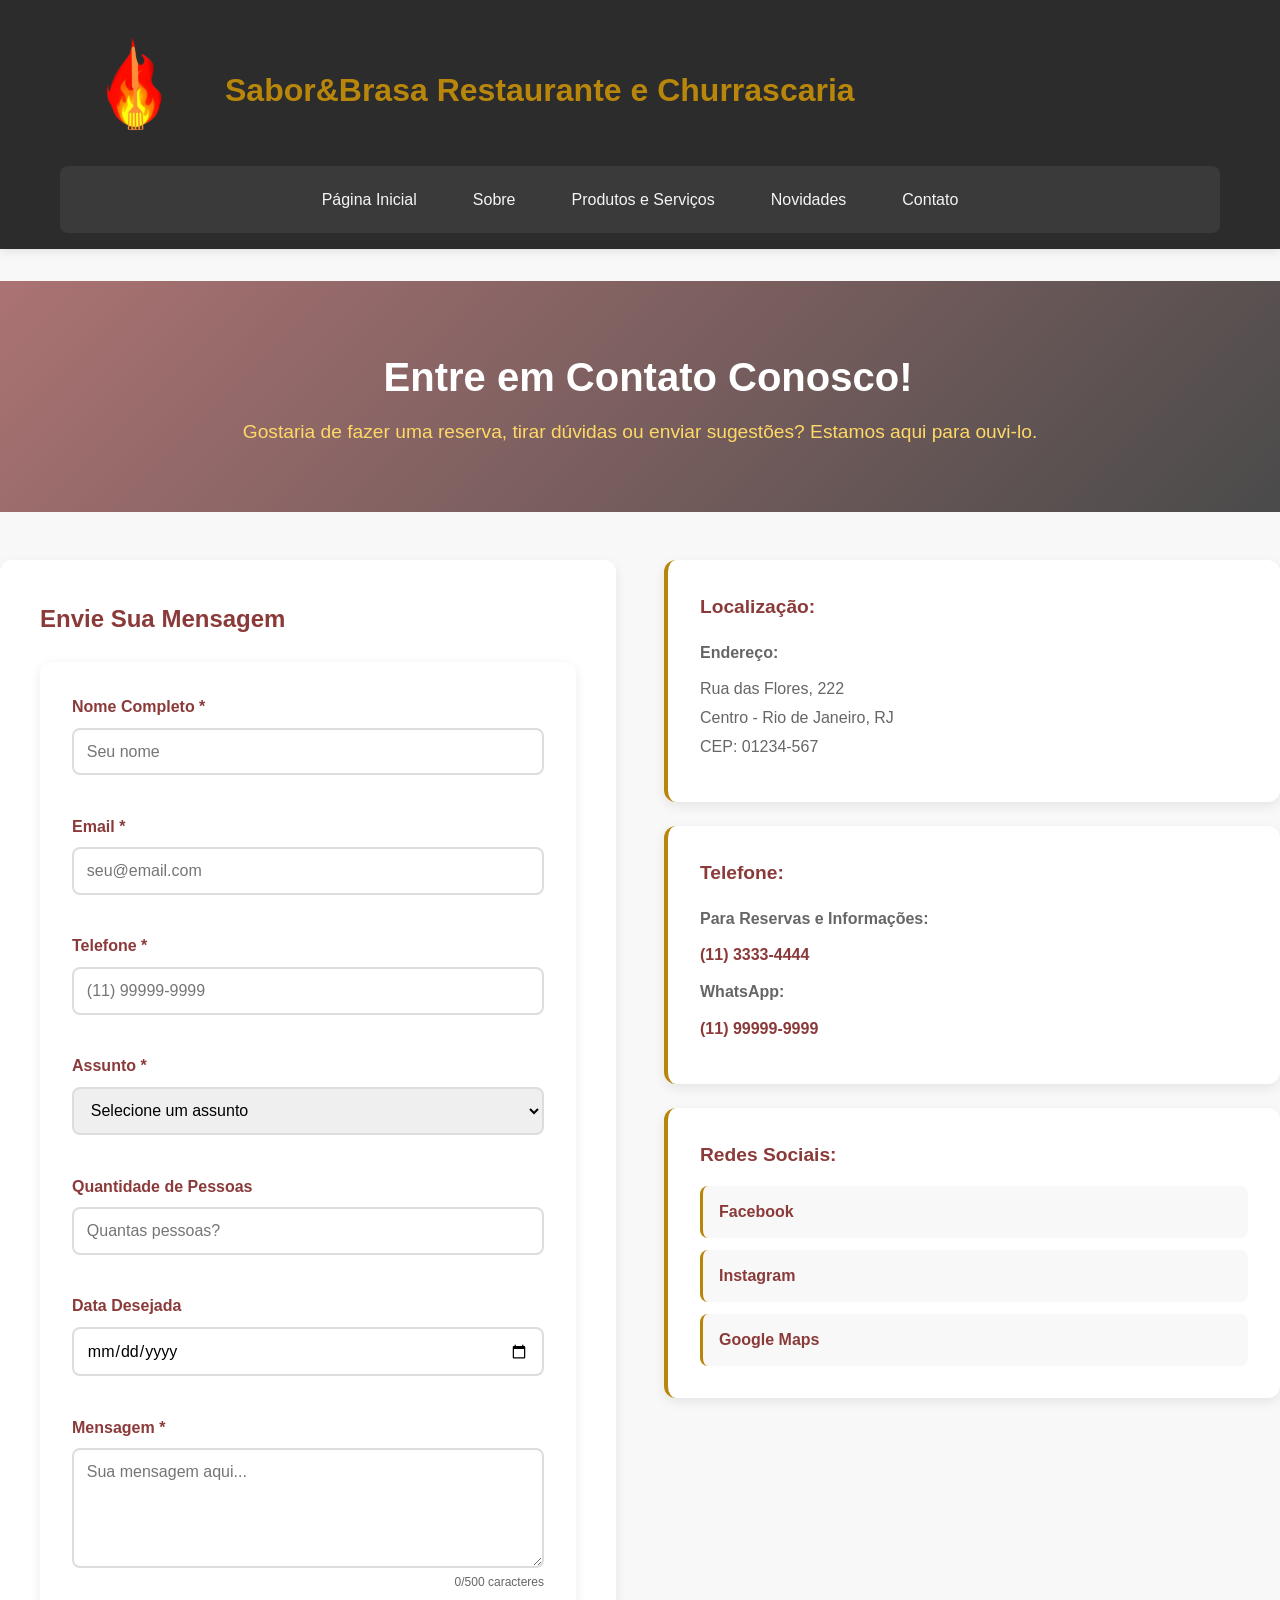
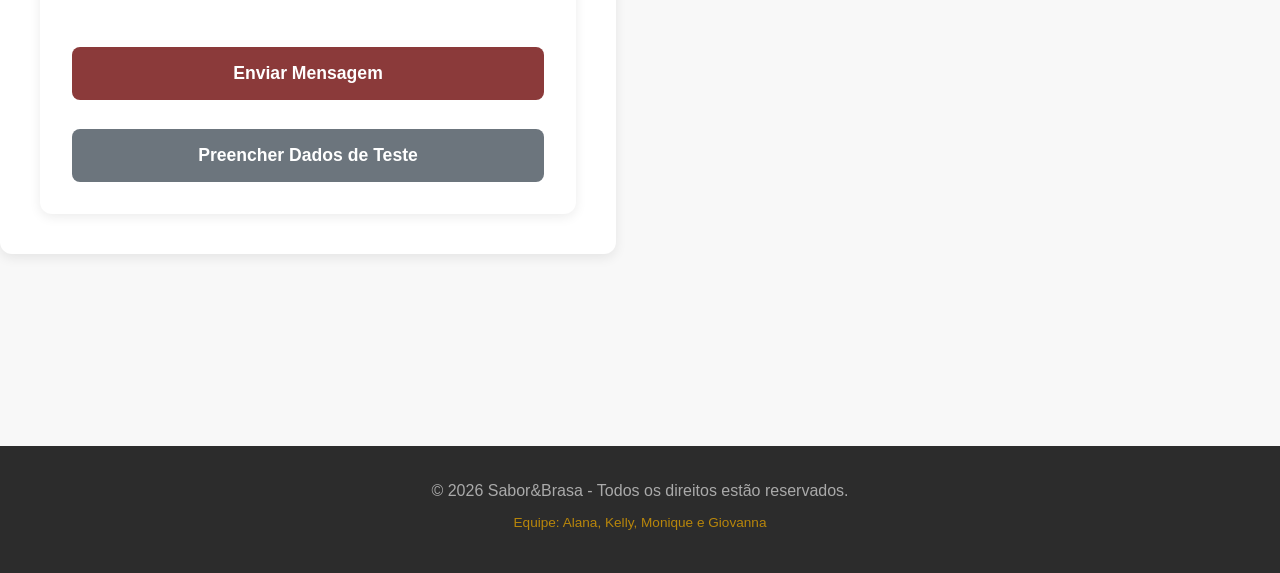
<file: contato.html>
<!DOCTYPE html>
<html lang="pt-br">
<head>
    <meta charset="UTF-8">
    <meta name="viewport" content="width=device-width, initial-scale=1.0">
    <meta name="description" content="Entre em contato com Sabor&Brasa - Churrascaria Premium. Faça sua reserva ou envie mensagem.">
    <title>Contato - Sabor&Brasa</title>
    <link rel="stylesheet" href="CSS/estilo.css">
    <script src="js/contato.js"></script>
    <style>
        .modal-confirmacao {
            display: none;
            position: fixed;
            top: 0;
            left: 0;
            width: 100%;
            height: 100%;
            background: rgba(0,0,0,0.8);
            z-index: 1000;
            justify-content: center;
            align-items: center;
        }
        
        .modal-content {
            background: white;
            max-width: 600px;
            width: 90%;
            border-radius: 10px;
            padding: 30px;
            position: relative;
            max-height: 90vh;
            overflow-y: auto;
        }
        
        .modal-header {
            text-align: center;
            margin-bottom: 20px;
        }
        
        .modal-icon {
            font-size: 60px;
            color: #28a745;
            margin-bottom: 15px;
        }
        
        .dados-simulados {
            background: #f8f9fa;
            border-radius: 8px;
            padding: 20px;
            margin: 20px 0;
        }
        
        .simulacao-badge {
            display: inline-block;
            background: #ffc107;
            color: #000;
            padding: 5px 15px;
            border-radius: 20px;
            font-size: 14px;
            margin-top: 10px;
        }
        
        .btn-fechar {
            background: #8B0000;
            color: white;
            border: none;
            padding: 12px 30px;
            border-radius: 5px;
            cursor: pointer;
            font-size: 16px;
            margin-top: 20px;
            width: 100%;
        }
        
        .btn-fechar:hover {
            background: #660000;
        }
        
        .mensagem-sucesso {
            display: none;
            background: #d4edda;
            border: 1px solid #c3e6cb;
            color: #155724;
            padding: 20px;
            border-radius: 5px;
            margin-top: 30px;
        }
        
        .erro-validacao {
            background: #f8d7da;
            border: 1px solid #f5c6cb;
            color: #721c24;
            padding: 15px;
            border-radius: 5px;
            margin-bottom: 20px;
            display: none;
        }
        
        .campo-invalido {
            border-color: #dc3545 !important;
            background-color: #fff8f8 !important;
        }
        
        .campo-valido {
            border-color: #28a745 !important;
        }
        
        .contador-caracteres {
            font-size: 12px;
            color: #666;
            margin-top: 5px;
            text-align: right;
        }
    </style>
</head>
<body>
    <header>
        <div class="container">
            <div class="logo-area">
                <div class="logo-wrapper">
                    <img src="imagens/logo-restaurante.png" width="150px" height="150px">
                    <h1>Sabor&Brasa<span> Restaurante e Churrascaria</span></h1>
                </div>
            </div>
            <nav role="navigation" aria-label="Menu principal">
                <ul>
                    <li><a href="index.html">Página Inicial</a></li>
                    <li><a href="sobre.html">Sobre</a></li>
                    <li><a href="produtos.php">Produtos e Serviços</a></li>
                    <li><a href="novidades.php">Novidades</a></li>
                    <li><a href="contato.html" aria-current="page">Contato</a></li>
                </ul>
            </nav>
        </div>
    </header>

    <main>
        <section class="novidades-banner" aria-label="Banner sobre">
    <div class="novidades-content">
        <h2>Entre em Contato Conosco!</h2>
        <p>Gostaria de fazer uma reserva, tirar dúvidas ou enviar sugestões? Estamos aqui para ouvi-lo.</p>
    </div>
        </section>
            <div class="contato-grid">
                <section class="formulario-section" aria-label="Formulário de contato">
                    <h3>Envie Sua Mensagem</h3>
                    
                    <div id="erroValidacao" class="erro-validacao"></div>
                    
                    <form id="formContato" class="form-contato" onsubmit="return processarFormulario(event)">
                        <div class="form-grupo">
                            <label for="nome">Nome Completo *</label>
                            <input type="text" id="nome" name="nome" required aria-required="true" placeholder="Seu nome">
                        </div>

                        <div class="form-grupo">
                            <label for="email">Email *</label>
                            <input type="email" id="email" name="email" required aria-required="true" placeholder="seu@email.com">
                        </div>

                        <div class="form-grupo">
                            <label for="telefone">Telefone *</label>
                            <input type="tel" id="telefone" name="telefone" required aria-required="true" placeholder="(11) 99999-9999">
                        </div>

                        <div class="form-grupo">
                            <label for="assunto">Assunto *</label>
                            <select id="assunto" name="assunto" required aria-required="true">
                                <option value="">Selecione um assunto</option>
                                <option value="reserva">Fazer Reserva</option>
                                <option value="eventos">Eventos e Festas</option>
                                <option value="duvida">Dúvidas</option>
                                <option value="sugestao">Sugestão</option>
                                <option value="reclamacao">Reclamação</option>
                                <option value="outro">Outro</option>
                            </select>
                        </div>

                        <div class="form-grupo">
                            <label for="pessoas">Quantidade de Pessoas</label>
                            <input type="number" id="pessoas" name="pessoas" min="1" max="100" placeholder="Quantas pessoas?">
                        </div>

                        <div class="form-grupo">
                            <label for="data">Data Desejada</label>
                            <input type="date" id="data" name="data">
                        </div>

                        <div class="form-grupo">
                            <label for="mensagem">Mensagem *</label>
                            <textarea id="mensagem" name="mensagem" rows="5" required aria-required="true" placeholder="Sua mensagem aqui..." maxlength="500"></textarea>
                            <div class="contador-caracteres">
                                <span id="contadorCaracteres">0</span>/500 caracteres
                            </div>
                        </div>

                        <button type="submit" class="btn-enviar">Enviar Mensagem</button>
                        <button type="button" class="btn-enviar" style="background: #6c757d; margin-top: 10px;" onclick="preencherDadosTeste()"> Preencher Dados de Teste</button>
                    </form>
                    
                    <div id="mensagemSucesso" class="mensagem-sucesso"></div>
                </section>

                <section class="info-contato" aria-label="Informações de contato">
                    <article class="info-card">
                        <h3>Localização:</h3>
                        <p><strong>Endereço:</strong></p>
                        <p>Rua das Flores, 222<br>Centro - Rio de Janeiro, RJ<br>CEP: 01234-567</p>
                    </article>

                    <article class="info-card">
                        <h3>Telefone:</h3>
                        <p><strong>Para Reservas e Informações:</strong></p>
                        <p><a href="tel:+551133334444">(11) 3333-4444</a></p>
                        <p><strong>WhatsApp:</strong></p>
                        <p><a href="https://wa.me/5511999999999" target="_blank">(11) 99999-9999</a></p>
                    </article>

                    <article class="info-card">
                        <h3>Redes Sociais:</h3>
                        <div class="social-links">
                            <a href="https://facebook.com/saborbrasarestaurante" target="_blank" rel="noopener noreferrer" class="social-link">
                                <span>Facebook</span>
                            </a>
                            <a href="https://instagram.com/saborbrasarestaurante" target="_blank" rel="noopener noreferrer" class="social-link">
                                <span>Instagram</span>
                            </a>
                            <a href="https://www.google.com/maps/search/sabor+brasa+restaurante" target="_blank" rel="noopener noreferrer" class="social-link">
                                <span>Google Maps</span>
                            </a>
                        </div>
                    </article>
                </section>
            </div>
        </div>
    </main>

    <div id="modalConfirmacao" class="modal-confirmacao">
        <div class="modal-content">
            <div class="modal-header">
                <div class="modal-icon">✅</div>
                <h2>Mensagem Processada!</h2>
            </div>
            
            <div id="dadosModal" class="dados-simulados"></div>
            
            <div style="background: #fff3cd; padding: 15px; border-radius: 5px; margin: 20px 0;">
                <strong>Observação:</strong> Este é apenas um teste, os dados seriam enviados para contato@saborbrasa.com.br
            </div>
            
            <button class="btn-fechar" onclick="fecharModal()">Fechar</button>
        </div>
    </div>

    <footer>
        <p>&copy; 2026 Sabor&Brasa - Todos os direitos estão reservados.</p>
        <p>Equipe: Alana, Kelly, Monique e Giovanna</p>
    </footer>
</body>
</html>
</file>
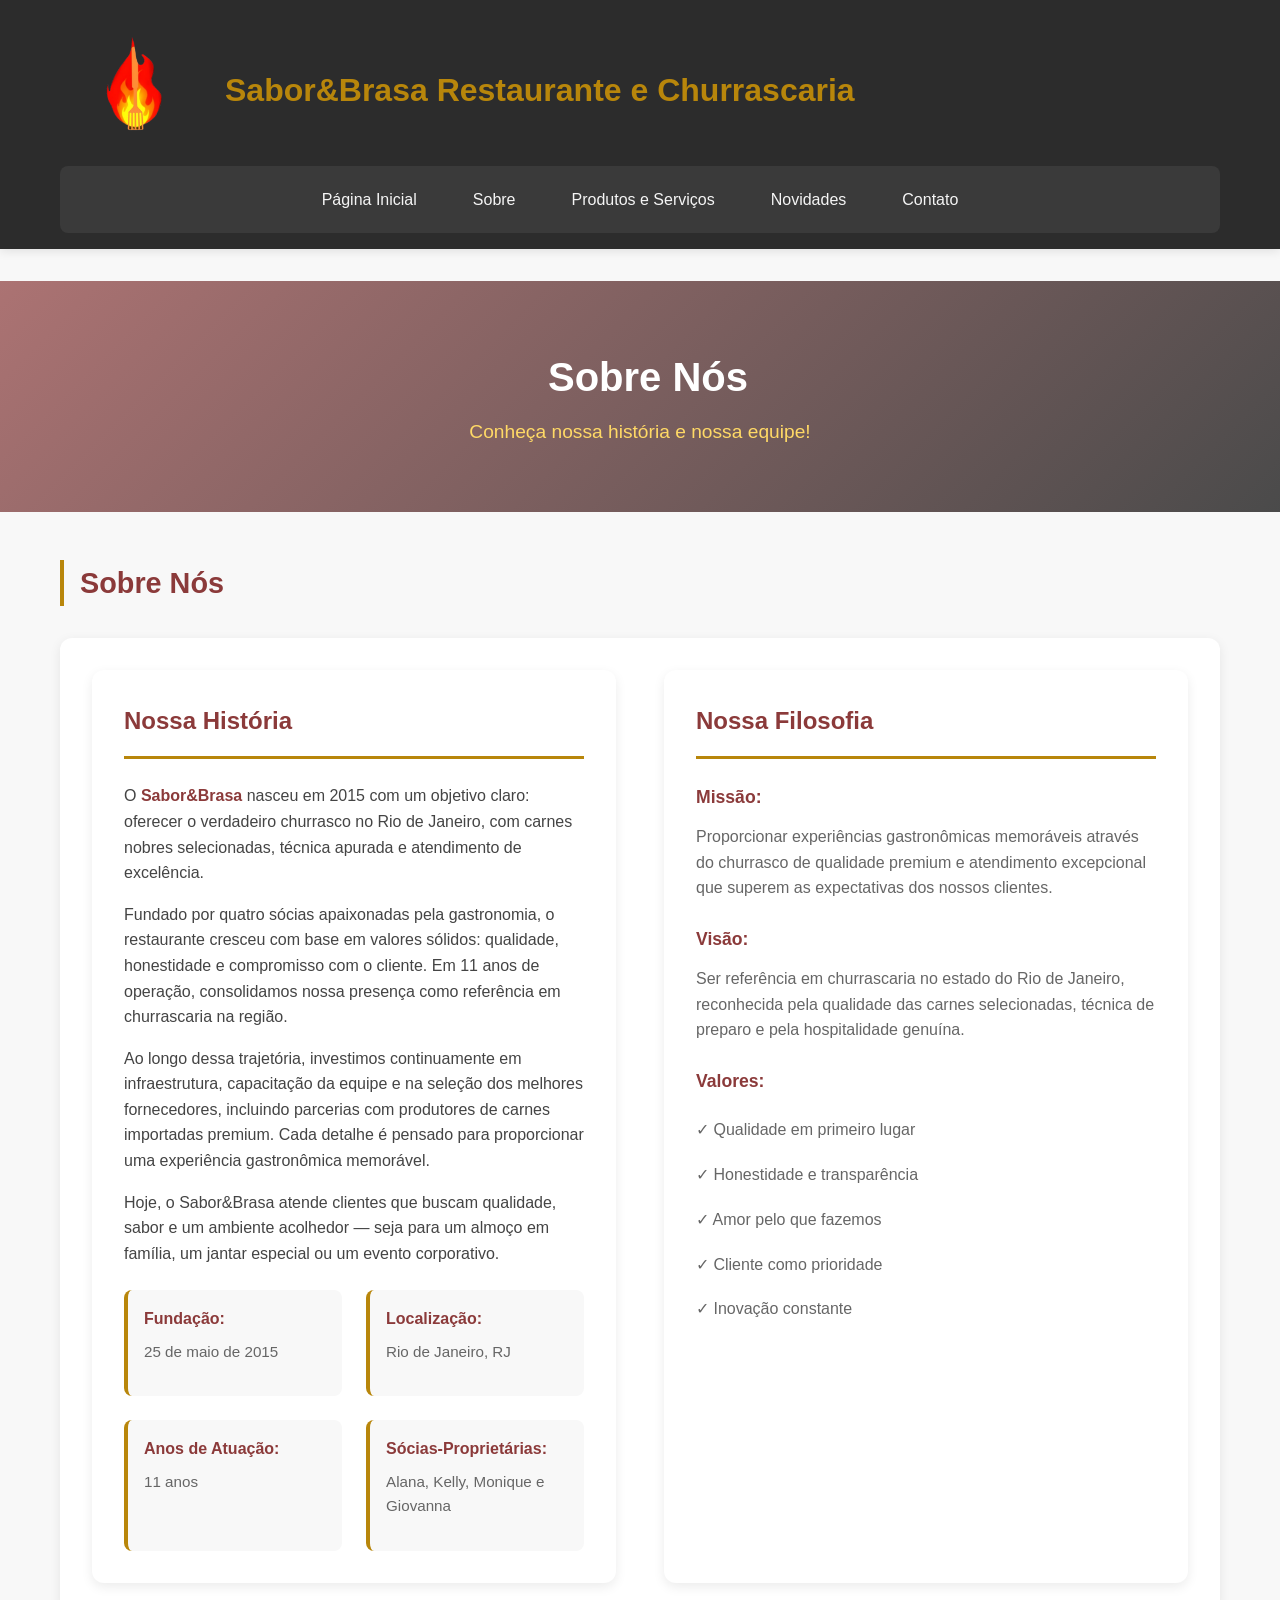
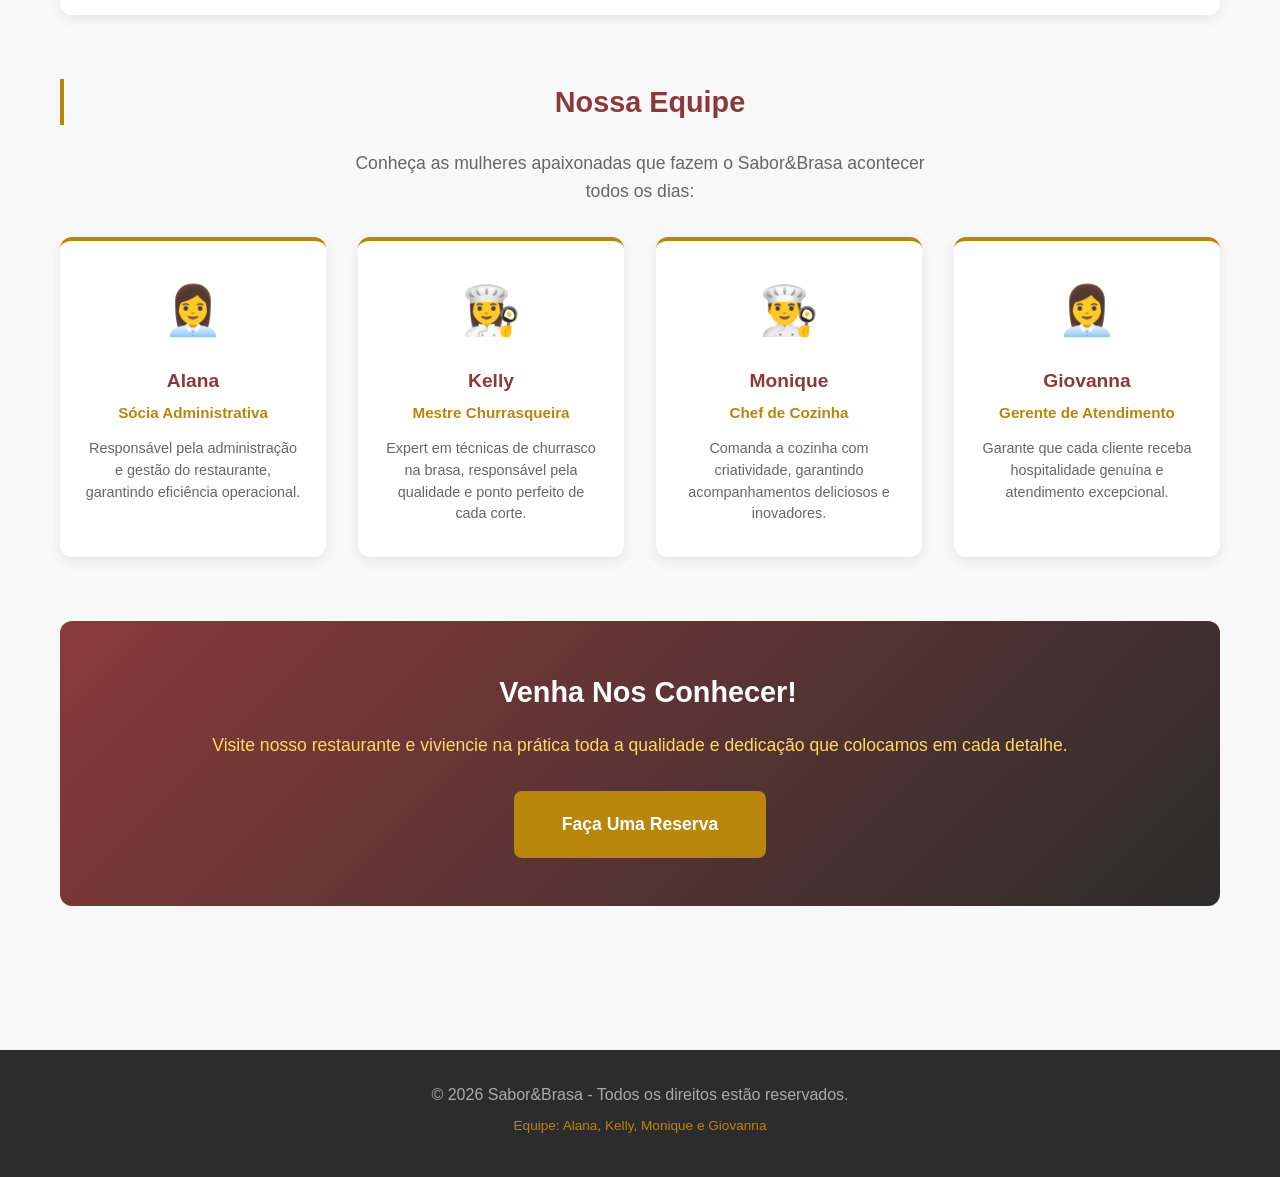
<file: sobre.html>
<!DOCTYPE html>
<html lang="pt-br">
<head>
    <meta charset="UTF-8">
    <meta name="viewport" content="width=device-width, initial-scale=1.0">
    <meta name="description" content="Conheça a história do Sabor&Brasa - Churrascaria Premium. Qualidade, sabor e hospitalidade.">
    <meta name="keywords" content="sobre, churrascaria, restaurante, Rio de Janeiro, Sabor&Brasa">
    <title>Sobre Nós - Sabor&Brasa</title>
    <link rel="stylesheet" href="CSS/estilo.css">
</head>
<body>
    <header>
        <div class="container">
            <div class="logo-area">
                <div class="logo-wrapper">
                    <img src="imagens/logo-restaurante.png" width="150px" height="150px">
                    <h1>Sabor&Brasa<span> Restaurante e Churrascaria</span></h1>
                </div>
            </div>
            <nav role="navigation" aria-label="Menu principal">
                <ul>
                    <li><a href="index.html">Página Inicial</a></li>
                    <li><a href="sobre.html" aria-current="page">Sobre</a></li>
                    <li><a href="produtos.php">Produtos e Serviços</a></li>
                    <li><a href="novidades.php">Novidades</a></li>
                    <li><a href="contato.html">Contato</a></li>
                </ul>
            </nav>
        </div>
    </header>

    <main>
        <section class="novidades-banner"aria-label="Banner sobre">
    <div class="novidades-content">
        <h2>Sobre Nós</h2>
        <p>Conheça nossa história e nossa equipe!</p>
    </div>
        </section>
        <div class="container">

            <section class="sobre-secao" aria-label="Sobre o restaurante Sabor&Brasa">
                <h2>Sobre Nós</h2>
                
                <div class="sobre-container">
          
                    <article class="sobre-info">
                        <h3 class="sobre-titulo">Nossa História</h3>
                        <p>O <strong>Sabor&Brasa</strong> nasceu em 2015 com um objetivo claro: oferecer o verdadeiro churrasco no Rio de Janeiro, com carnes nobres selecionadas, técnica apurada e atendimento de excelência.</p>

                        <p>Fundado por quatro sócias apaixonadas pela gastronomia, o restaurante cresceu com base em valores sólidos: qualidade, honestidade e compromisso com o cliente. Em 11 anos de operação, consolidamos nossa presença como referência em churrascaria na região.</p>

                        <p>Ao longo dessa trajetória, investimos continuamente em infraestrutura, capacitação da equipe e na seleção dos melhores fornecedores, incluindo parcerias com produtores de carnes importadas premium. Cada detalhe é pensado para proporcionar uma experiência gastronômica memorável.</p>

                        <p>Hoje, o Sabor&Brasa atende clientes que buscam qualidade, sabor e um ambiente acolhedor — seja para um almoço em família, um jantar especial ou um evento corporativo.</p>
                        
                        <div class="info-cards">
                            <div class="info-item">
                                <strong>Fundação:</strong>
                                <p>25 de maio de 2015</p>
                            </div>
                            <div class="info-item">
                                <strong>Localização:</strong>
                                <p>Rio de Janeiro, RJ</p>
                            </div>
                            <div class="info-item">
                                <strong>Anos de Atuação:</strong>
                                <p>11 anos</p>
                            </div>
                            <div class="info-item">
                                <strong>Sócias-Proprietárias:</strong>
                                <p>Alana, Kelly, Monique e Giovanna</p>
                            </div>
                        </div>
                    </article>

                    <article class="sobre-filosofia">
                        <h3>Nossa Filosofia</h3>
                        
                        <div class="filosofia-item">
                            <h4>Missão:</h4>
                            <p>Proporcionar experiências gastronômicas memoráveis através do churrasco de qualidade premium e atendimento excepcional que superem as expectativas dos nossos clientes.</p>
                        </div>

                        <div class="filosofia-item">
                            <h4>Visão:</h4>
                            <p>Ser referência em churrascaria no estado do Rio de Janeiro, reconhecida pela qualidade das carnes selecionadas, técnica de preparo e pela hospitalidade genuína.</p>
                        </div>

                        <div class="filosofia-item">
                            <h4>Valores:</h4>
                            <ul class="valores-lista">
                                <li>✓ Qualidade em primeiro lugar</li>
                                <li>✓ Honestidade e transparência</li>
                                <li>✓ Amor pelo que fazemos</li>
                                <li>✓ Cliente como prioridade</li>
                                <li>✓ Inovação constante</li>
                            </ul>
                        </div>
                    </article>
                </div>
            </section>

            <section class="equipe-secao" aria-label="Nossa equipe de sócios">
                <h2>Nossa Equipe</h2>
                <p class="equipe-intro">Conheça as mulheres apaixonadas que fazem o Sabor&Brasa acontecer todos os dias:</p>
                
                <div class="equipe-grid">
                    <article class="membro-card">
                        <div class="membro-icone">👩‍💼</div>
                        <h4>Alana</h4>
                        <p class="membro-cargo">Sócia Administrativa</p>
                        <p class="membro-descricao">Responsável pela administração e gestão do restaurante, garantindo eficiência operacional.</p>
                    </article>

                    <article class="membro-card">
                        <div class="membro-icone">👩‍🍳</div>
                        <h4>Kelly</h4>
                        <p class="membro-cargo">Mestre Churrasqueira</p>
                        <p class="membro-descricao">Expert em técnicas de churrasco na brasa, responsável pela qualidade e ponto perfeito de cada corte.</p>
                    </article>

                    <article class="membro-card">
                        <div class="membro-icone">👨‍🍳</div>
                        <h4>Monique</h4>
                        <p class="membro-cargo">Chef de Cozinha</p>
                        <p class="membro-descricao">Comanda a cozinha com criatividade, garantindo acompanhamentos deliciosos e inovadores.</p>
                    </article>

                    <article class="membro-card">
                        <div class="membro-icone">👩‍💼</div>
                        <h4>Giovanna</h4>
                        <p class="membro-cargo">Gerente de Atendimento</p>
                        <p class="membro-descricao">Garante que cada cliente receba hospitalidade genuína e atendimento excepcional.</p>
                    </article>
                </div>
            </section>

            <section class="sobre-cta" aria-label="Chamada para ação">
                <h2>Venha Nos Conhecer!</h2>
                <p>Visite nosso restaurante e viviencie na prática toda a qualidade e dedicação que colocamos em cada detalhe.</p>
                <a href="contato.html" class="btn-cta">Faça Uma Reserva</a>
            </section>
        </div>
    </main>

    <footer>
        <p>&copy; 2026 Sabor&Brasa - Todos os direitos estão reservados.</p>
        <p>Equipe: Alana, Kelly, Monique e Giovanna</p>
    </footer>
</body>
</html>
</file>
<file: CSS/estilo.css>
* {
    margin: 0;
    padding: 0;
    box-sizing: border-box;
}

body {
    font-family: 'Segoe UI', Tahoma, Geneva, Verdana, sans-serif;
    line-height: 1.6;
    color: #2C2C2C;
    background-color: #F8F8F8;
}

.container {
    max-width: 1200px;
    margin: 0 auto;
    padding: 0 20px;
}

header {
    background-color: #2C2C2C;
    color: #B8860B;
    padding: 1rem 0;
    position: relative;
    box-shadow: 0 2px 10px rgba(0,0,0,0.1);
}

.logo-area {
    display: flex;
    align-items: center;
    justify-content: space-between;
    flex-wrap: wrap;
    gap: 20px;
    margin-bottom: 0;
}

.logo-wrapper {
    display: flex;
    align-items: center;
    gap: 15px;
}

.logo-texto h1 {
    margin: 0;
    line-height: 1.2;
}

nav {
    background-color: #3A3A3A;
    border-radius: 8px;
    padding: 0.5rem;
}

nav ul {
    list-style: none;
    display: flex;
    justify-content: center;
    flex-wrap: wrap;
    gap: 0.5rem;
}

nav ul li a {
    color: #F5F5F5;
    text-decoration: none;
    padding: 0.8rem 1.5rem;
    display: block;
    transition: all 0.3s ease;
    border-radius: 5px;
    font-weight: 500;
}

nav ul li a:hover {
    background-color: #8B3A3A;
    color: #FFD966;
    transform: translateY(-2px);
}

main {
    min-height: 70vh;
    padding: 2rem 0;
}

section {
    margin-bottom: 3rem;
}

h2 {
    color: #8B3A3A;
    margin-bottom: 1.5rem;
    font-size: 1.8rem;
    border-left: 4px solid #B8860B;
    padding-left: 1rem;
}

h3 {
    color: #8B3A3A;
    margin-bottom: 0.8rem;
    font-size: 1.3rem;
}

.produtos-grid, .novidades-grid {
    display: grid;
    grid-template-columns: repeat(auto-fit, minmax(280px, 1fr));
    gap: 2rem;
    margin-top: 1.5rem;
}

.produto-card, .novidade-card {
    background: white;
    border-radius: 12px;
    padding: 1.5rem;
    box-shadow: 0 3px 12px rgba(0,0,0,0.08);
    transition: transform 0.3s ease, box-shadow 0.3s ease;
    border-bottom: 3px solid #B8860B;
}

.produto-card:hover, .novidade-card:hover {
    transform: translateY(-5px);
    box-shadow: 0 8px 25px rgba(139, 58, 58, 0.15);
}

.produto-preco {
    font-size: 1.4rem;
    color: #B8860B;
    font-weight: bold;
    margin: 0.5rem 0;
}

.produto-estoque {
    color: #888;
    font-size: 0.85rem;
}

.novidade-resumo {
    font-weight: 600;
    color: #8B3A3A;
    margin-bottom: 0.5rem;
}

.novidade-descricao {
    color: #666;
    line-height: 1.5;
}

.sobre-container {
    display: grid;
    grid-template-columns: 1fr 1fr;
    gap: 2rem;
    background: white;
    border-radius: 12px;
    padding: 2rem;
    box-shadow: 0 3px 12px rgba(0,0,0,0.08);
}

.sobre-info p {
    margin-bottom: 1rem;
    color: #444;
}

.sobre-info strong {
    color: #8B3A3A;
}

.equipe {
    margin-top: 1rem;
}

.equipe h3 {
    margin-bottom: 1.2rem;
}

.equipe-grid {
    display: grid;
    grid-template-columns: repeat(auto-fit, minmax(180px, 1fr));
    gap: 1.5rem;
    margin-top: 1rem;
}

.membro, .membro-card {
    text-align: center;
    background: #F8F8F8;
    padding: 1.2rem;
    border-radius: 10px;
    transition: transform 0.3s ease;
}

.membro:hover, .membro-card:hover {
    transform: translateY(-3px);
}

.membro-icone {
    font-size: 2.5rem;
    margin-bottom: 0.5rem;
}

.membro h4 {
    color: #8B3A3A;
    margin-bottom: 0.3rem;
    font-size: 1.1rem;
}

.membro p {
    color: #888;
    font-size: 0.85rem;
}

.contato-container {
    display: grid;
    grid-template-columns: 1fr 1fr;
    gap: 3rem;
}

.form-contato {
    background: white;
    padding: 2rem;
    border-radius: 12px;
    box-shadow: 0 3px 12px rgba(0,0,0,0.08);
}

.form-contato h3 {
    margin-bottom: 1.5rem;
}

.form-grupo {
    margin-bottom: 1.2rem;
}

.form-grupo label {
    display: block;
    margin-bottom: 0.5rem;
    font-weight: 500;
    color: #8B3A3A;
}

.form-grupo input,
.form-grupo select,
.form-grupo textarea {
    width: 100%;
    padding: 0.8rem;
    border: 1px solid #DDD;
    border-radius: 8px;
    font-family: inherit;
    transition: border-color 0.3s ease;
}

.form-grupo input:focus,
.form-grupo select:focus,
.form-grupo textarea:focus {
    outline: none;
    border-color: #B8860B;
}

.form-grupo textarea {
    resize: vertical;
}

.btn-enviar {
    background: #8B3A3A;
    color: white;
    border: none;
    padding: 0.8rem 2rem;
    border-radius: 8px;
    cursor: pointer;
    font-size: 1rem;
    font-weight: 500;
    transition: all 0.3s ease;
}

.btn-enviar:hover {
    background: #B8860B;
    transform: translateY(-2px);
}

.redes-sociais {
    background: white;
    padding: 2rem;
    border-radius: 12px;
    box-shadow: 0 3px 12px rgba(0,0,0,0.08);
}

.redes-sociais h3 {
    margin-bottom: 1rem;
}

.redes-sociais p {
    margin-bottom: 1.5rem;
    color: #666;
}

.social-links {
    display: flex;
    flex-direction: column;
    gap: 1rem;
}

.social-link {
    display: flex;
    align-items: center;
    gap: 1rem;
    padding: 0.8rem 1rem;
    background: #F8F8F8;
    border-radius: 10px;
    text-decoration: none;
    color: #444;
    transition: all 0.3s ease;
    border-left: 3px solid #B8860B;
}

.social-link:hover {
    transform: translateX(5px);
    background: #8B3A3A;
    color: white;
}

.social-link:hover .social-icon {
    color: #FFD966;
}

.social-icon {
    font-size: 1.3rem;
}

footer {
    background: #2C2C2C;
    color: #AAA;
    text-align: center;
    padding: 2rem 0;
    margin-top: 3rem;
}

footer p {
    margin-bottom: 0.5rem;
}

footer p:last-child {
    color: #B8860B;
    font-size: 0.85rem;
}

.hero {
    text-align: center;
    padding: 2rem 0;
}

.hero h2 {
    border-left: none;
    text-align: center;
    font-size: 2rem;
}

.hero p {
    font-size: 1.1rem;
    color: #555;
    max-width: 800px;
    margin: 1rem auto;
}

.diferenciais h2 {
    text-align: center;
    border-left: none;
}

@media (max-width: 768px) {
    .sobre-container,
    .contato-container {
        grid-template-columns: 1fr;
    }
    
    nav ul {
        flex-direction: column;
        align-items: center;
    }
    
    nav ul li a {
        width: 100%;
        text-align: center;
    }
    
    .logo-area {
        text-align: center;
        justify-content: center;
    }
    
    h2 {
        font-size: 1.5rem;
    }
    
    .hero h2 {
        font-size: 1.6rem;
    }
}

@media (max-width: 480px) {
    .container {
        padding: 0 15px;
    }
    
    .produto-card, .novidade-card {
        padding: 1rem;
    }
    
    .equipe-grid {
        grid-template-columns: 1fr;
    }
    
    .sobre-container,
    .form-contato,
    .redes-sociais {
        padding: 1.2rem;
    }
}

.hero-banner {
    background: linear-gradient(135deg, #8B3A3A 0%, #2C2C2C 100%);
    background-image: linear-gradient(135deg, rgba(139, 58, 58, 0.8) 0%, rgba(44, 44, 44, 0.9) 100%), url('imagens/hero-bg.jpg');
    background-size: cover;
    background-position: center;
    background-attachment: fixed;
    color: white;
    text-align: center;
    padding: 6rem 2rem;
    position: relative;
    min-height: 500px;
    display: flex;
    align-items: center;
    justify-content: center;
}

.hero-overlay {
    position: absolute;
    top: 0;
    left: 0;
    right: 0;
    bottom: 0;
    background: rgba(0, 0, 0, 0.3);
    z-index: 1;
}

.hero-content {
    position: relative;
    z-index: 2;
    max-width: 800px;
}

.hero-content h2 {
    border-left: none;
    text-align: center;
    font-size: 3.5rem;
    margin-bottom: 1rem;
    text-shadow: 2px 2px 8px rgba(0, 0, 0, 0.5);
    font-weight: 800;
}

.hero-content p {
    font-size: 1.3rem;
    margin-bottom: 1rem;
    text-shadow: 1px 1px 4px rgba(0, 0, 0, 0.4);
    line-height: 1.6;
}

.hero-tagline {
    color: #FFD966 !important;
    font-style: italic;
    margin-bottom: 2rem !important;
}

.btn-hero {
    display: inline-block;
    background: #B8860B;
    color: white;
    padding: 1.2rem 3rem;
    border-radius: 50px;
    text-decoration: none;
    font-size: 1.1rem;
    font-weight: 700;
    transition: all 0.3s ease;
    box-shadow: 0 4px 15px rgba(184, 134, 11, 0.4);
}

.btn-hero:hover {
    background: #FFD966;
    color: #2C2C2C;
    transform: translateY(-3px);
    box-shadow: 0 8px 25px rgba(184, 134, 11, 0.6);
}

.diferencial-grid {
    display: grid;
    grid-template-columns: repeat(auto-fit, minmax(250px, 1fr));
    gap: 2rem;
    margin-top: 2rem;
}

.diferencial-card {
    background: white;
    padding: 2rem;
    border-radius: 12px;
    box-shadow: 0 4px 12px rgba(0, 0, 0, 0.08);
    text-align: center;
    transition: all 0.3s ease;
    border-top: 4px solid #B8860B;
}

.diferencial-card:hover {
    transform: translateY(-8px);
    box-shadow: 0 12px 30px rgba(139, 58, 58, 0.15);
}

.diferencial-icone {
    font-size: 3rem;
    margin-bottom: 1rem;
    display: block;
}

.diferencial-card h3 {
    color: #8B3A3A;
    margin-bottom: 0.8rem;
    font-size: 1.3rem;
}

.diferencial-card p {
    color: #666;
    line-height: 1.6;
}

.destaque-especial {
    margin: 4rem 0;
    padding: 2rem 0;
}

.destaque-header {
    text-align: center;
    margin-bottom: 3rem;
}

.destaque-header h2 {
    border-left: none;
    color: #8B3A3A;
    font-size: 2.2rem;
    margin-bottom: 0.5rem;
}

.destaque-header p {
    color: #666;
    font-size: 1.1rem;
}

.combo-destaque {
    display: grid;
    grid-template-columns: 1fr 1fr;
    gap: 3rem;
    background: white;
    border-radius: 12px;
    overflow: hidden;
    box-shadow: 0 8px 20px rgba(0, 0, 0, 0.1);
    margin-bottom: 4rem;
    align-items: center;
}

.combo-imagem {
    position: relative;
    height: 400px;
    overflow: hidden;
}

.combo-imagem img {
    width: 100%;
    height: 100%;
    object-fit: cover;
    transition: transform 0.3s ease;
}

.combo-destaque:hover .combo-imagem img {
    transform: scale(1.05);
}

.badge-novo {
    position: absolute;
    top: 20px;
    right: 20px;
    background: #B8860B;
    color: white;
    padding: 0.6rem 1.5rem;
    border-radius: 30px;
    font-weight: 700;
    font-size: 0.9rem;
    text-transform: uppercase;
}

.combo-conteudo {
    padding: 2.5rem;
}

.combo-conteudo h3 {
    color: #8B3A3A;
    font-size: 1.8rem;
    margin-bottom: 1rem;
}

.combo-conteudo p {
    color: #666;
    margin-bottom: 1.5rem;
    line-height: 1.6;
}

.combo-items {
    background: #F8F8F8;
    padding: 1.5rem;
    border-radius: 8px;
    margin: 1.5rem 0;
    list-style: none;
}

.combo-items li {
    padding: 0.5rem 0;
    padding-left: 1.5rem;
    position: relative;
    color: #444;
}

.combo-items li::before {
    content: "✓";
    position: absolute;
    left: 0;
    color: #B8860B;
    font-weight: bold;
}

.combo-preco {
    display: flex;
    align-items: center;
    gap: 1rem;
    margin: 2rem 0;
}

.preco-antigo {
    font-size: 1.2rem;
    color: #888;
    text-decoration: line-through;
}

.preco-novo {
    font-size: 2.2rem;
    color: #B8860B;
    font-weight: 800;
}

.btn-reservar {
    display: inline-block;
    background: #8B3A3A;
    color: white;
    padding: 1rem 2.5rem;
    border-radius: 8px;
    text-decoration: none;
    font-weight: 700;
    transition: all 0.3s ease;
    border: none;
    cursor: pointer;
    font-size: 1rem;
}

.btn-reservar:hover {
    background: #B8860B;
    transform: translateY(-2px);
    box-shadow: 0 4px 12px rgba(139, 58, 58, 0.3);
}

.ofertas-grid {
    display: grid;
    grid-template-columns: repeat(auto-fit, minmax(220px, 1fr));
    gap: 2rem;
    margin-bottom: 4rem;
}

.oferta-card {
    background: white;
    padding: 1.8rem;
    border-radius: 10px;
    text-align: center;
    box-shadow: 0 4px 12px rgba(0, 0, 0, 0.08);
    border-bottom: 3px solid #B8860B;
    transition: all 0.3s ease;
}

.oferta-card:hover {
    transform: translateY(-5px);
    box-shadow: 0 10px 25px rgba(139, 58, 58, 0.12);
}

.oferta-icone {
    font-size: 2.5rem;
    margin-bottom: 1rem;
}

.oferta-card h4 {
    color: #8B3A3A;
    font-size: 1.2rem;
    margin-bottom: 0.5rem;
}

.oferta-card p {
    color: #666;
    font-size: 0.9rem;
    margin-bottom: 0.8rem;
}

.oferta-descricao {
    color: #888;
    font-style: italic;
    font-size: 0.85rem;
}

.experiencia {
    background: linear-gradient(135deg, #F8F8F8 0%, #FFF 100%);
    padding: 3rem 2rem;
    border-radius: 12px;
    margin: 4rem 0;
    text-align: center;
}

.experiencia h2 {
    border-left: none;
    margin-bottom: 3rem;
}

.experiencia-grid {
    display: grid;
    grid-template-columns: repeat(auto-fit, minmax(180px, 1fr));
    gap: 2rem;
}

.experiencia-item {
    background: white;
    padding: 2rem;
    border-radius: 10px;
    box-shadow: 0 3px 10px rgba(0, 0, 0, 0.05);
}

.experiencia-numero {
    display: block;
    font-size: 2.5rem;
    color: #B8860B;
    font-weight: 800;
    margin-bottom: 0.5rem;
}

.experiencia-item h4 {
    color: #8B3A3A;
    margin-bottom: 0.3rem;
}

.experiencia-item p {
    color: #888;
    font-size: 0.9rem;
}

.cta-final {
    background: linear-gradient(135deg, #8B3A3A 0%, #2C2C2C 100%);
    color: white;
    text-align: center;
    padding: 4rem 2rem;
    border-radius: 12px;
    margin: 4rem 0;
}

.cta-final h2 {
    color: white;
    border-left: none;
    font-size: 2.5rem;
    margin-bottom: 1rem;
}

.cta-final p {
    font-size: 1.2rem;
    margin-bottom: 2rem;
    color: #FFD966;
}

.cta-botoes {
    display: flex;
    justify-content: center;
    gap: 2rem;
    flex-wrap: wrap;
}

.btn-cta {
    display: inline-block;
    padding: 1.2rem 3rem;
    border-radius: 8px;
    text-decoration: none;
    font-weight: 700;
    font-size: 1.1rem;
    transition: all 0.3s ease;
}

.btn-cardapio {
    background: transparent;
    color: white;
    border: 2px solid #FFD966;
}

.btn-cardapio:hover {
    background: #FFD966;
    color: #2C2C2C;
    transform: translateY(-3px);
}

.contato-header {
    text-align: center;
    margin-bottom: 3rem;
}

.contato-header h2 {
    border-left: none;
}

.contato-grid {
    display: grid;
    grid-template-columns: 1fr 1fr;
    gap: 3rem;
    margin-bottom: 4rem;
}

.formulario-section {
    background: white;
    padding: 2.5rem;
    border-radius: 12px;
    box-shadow: 0 4px 12px rgba(0, 0, 0, 0.08);
}

.formulario-section h3 {
    color: #8B3A3A;
    margin-bottom: 1.5rem;
    font-size: 1.5rem;
}

.form-contato {
    display: flex;
    flex-direction: column;
    gap: 1.2rem;
}

.form-grupo {
    display: flex;
    flex-direction: column;
}

.form-grupo label {
    color: #8B3A3A;
    font-weight: 600;
    margin-bottom: 0.5rem;
}

.form-grupo input,
.form-grupo select,
.form-grupo textarea {
    padding: 0.8rem;
    border: 2px solid #DDD;
    border-radius: 8px;
    font-family: inherit;
    font-size: 1rem;
    transition: all 0.3s ease;
}

.form-grupo input:focus,
.form-grupo select:focus,
.form-grupo textarea:focus {
    outline: none;
    border-color: #B8860B;
    box-shadow: 0 0 0 3px rgba(184, 134, 11, 0.1);
}

.form-grupo textarea {
    resize: vertical;
    min-height: 120px;
}

.btn-enviar {
    background: #8B3A3A;
    color: white;
    border: none;
    padding: 1rem;
    border-radius: 8px;
    cursor: pointer;
    font-size: 1.1rem;
    font-weight: 700;
    transition: all 0.3s ease;
    margin-top: 1rem;
}

.btn-enviar:hover {
    background: #B8860B;
    transform: translateY(-2px);
    box-shadow: 0 4px 12px rgba(139, 58, 58, 0.3);
}

.info-contato {
    display: flex;
    flex-direction: column;
    gap: 1.5rem;
}

.info-card {
    background: white;
    padding: 2rem;
    border-radius: 12px;
    box-shadow: 0 4px 12px rgba(0, 0, 0, 0.08);
    border-left: 4px solid #B8860B;
}

.info-card h3 {
    color: #8B3A3A;
    margin-bottom: 1rem;
    font-size: 1.2rem;
}

.info-card p {
    color: #666;
    line-height: 1.8;
    margin-bottom: 0.5rem;
}

.info-card a {
    color: #8B3A3A;
    text-decoration: none;
    font-weight: 600;
    transition: all 0.3s ease;
}

.info-card a:hover {
    color: #B8860B;
}

.horario-list {
    list-style: none;
}

.horario-list li {
    padding: 0.5rem 0;
    border-bottom: 1px solid #EEE;
}

.horario-list li:last-child {
    border-bottom: none;
}

.social-links {
    display: flex;
    flex-direction: column;
    gap: 0.8rem;
}

.social-link {
    display: inline-block;
    padding: 0.8rem 1rem;
    background: #F8F8F8;
    border-radius: 8px;
    text-decoration: none;
    color: #8B3A3A;
    transition: all 0.3s ease;
    font-weight: 500;
}

.social-link:hover {
    background: #8B3A3A;
    color: white;
    transform: translateX(5px);
}

.mapa-section {
    margin: 4rem 0;
    text-align: center;
}

.mapa-section h3 {
    color: #8B3A3A;
    margin-bottom: 2rem;
    font-size: 1.5rem;
}

.mapa-container {
    border-radius: 12px;
    overflow: hidden;
    box-shadow: 0 4px 12px rgba(0, 0, 0, 0.1);
}

.footer-links {
    list-style: none;
    display: flex;
    justify-content: center;
    gap: 2rem;
    margin-bottom: 1.5rem;
    flex-wrap: wrap;
}

.footer-links a {
    color: #AAA;
    text-decoration: none;
    transition: all 0.3s ease;
}

.footer-links a:hover {
    color: #B8860B;
}

@media (max-width: 768px) {
    .hero-content h2 {
        font-size: 2rem;
    }

    .hero-content p {
        font-size: 1rem;
    }

    .combo-destaque {
        grid-template-columns: 1fr;
    }

    .combo-imagem {
        height: 250px;
    }

    .contato-grid {
        grid-template-columns: 1fr;
    }

    .cta-botoes {
        flex-direction: column;
        gap: 1rem;
    }

    .btn-cta {
        width: 100%;
    }

    .footer-links {
        gap: 1rem;
    }
}

@media (max-width: 480px) {
    .hero-banner {
        padding: 4rem 1rem;
        min-height: auto;
    }

    .hero-content h2 {
        font-size: 1.5rem;
    }

    .diferencial-grid,
    .ofertas-grid,
    .experiencia-grid {
        grid-template-columns: 1fr;
    }

    .combo-preco {
        flex-direction: column;
        align-items: flex-start;
    }

    .btn-hero {
        padding: 1rem 2rem;
        font-size: 1rem;
    }

    .cta-final h2 {
        font-size: 1.5rem;
    }
}

.horarios-lista {
    list-style: none;
    padding-left: 1.5rem;
    margin-bottom: 3rem;
}

.horarios-lista li {
    padding: 0.8rem 0;
    color: #444;
    border-bottom: 1px solid #EEE;
}

.horarios-lista li:last-child {
    border-bottom: none;
}

.horarios-lista strong {
    color: #8B3A3A;
    font-weight: 600;
}

time {
    color: #B8860B;
    font-weight: 500;
    background: rgba(184, 134, 11, 0.1);
    padding: 0.2rem 0.4rem;
    border-radius: 3px;
}

.novidades-grid {
    display: grid;
    grid-template-columns: repeat(auto-fit, minmax(280px, 1fr));
    gap: 2rem;
    margin-top: 2rem;
}

.novidade-card {
    background: white;
    border-radius: 12px;
    padding: 1.5rem;
    box-shadow: 0 3px 12px rgba(0, 0, 0, 0.08);
    transition: transform 0.3s ease, box-shadow 0.3s ease;
    border-bottom: 3px solid #B8860B;
}

.novidade-card:hover {
    transform: translateY(-5px);
    box-shadow: 0 8px 25px rgba(139, 58, 58, 0.15);
}

.novidade-card h3 {
    color: #8B3A3A;
    margin-bottom: 1rem;
    font-size: 1.2rem;
}

.novidade-card p {
    color: #666;
    line-height: 1.6;
    margin-bottom: 0.8rem;
}

.novidade-horario {
    color: #8B3A3A !important;
    font-weight: 600;
    margin-top: 1rem;
    padding-top: 1rem;
    border-top: 1px solid #EEE;
}

@media (max-width: 768px) {
    .novidades-grid {
        grid-template-columns: 1fr;
    }
}

.cardapio-header {
    text-align: center;
    margin-bottom: 3rem;
}

.cardapio-header h2 {
    border-left: none;
    color: #8B3A3A;
    font-size: 2.5rem;
}

.cardapio-header p {
    color: #666;
    font-size: 1.1rem;
    max-width: 700px;
    margin: 1rem auto;
}

.cardapio-secao {
    margin: 4rem 0;
}

.secao-titulo {
    color: #8B3A3A;
    font-size: 1.8rem;
    margin-bottom: 2rem;
    padding-bottom: 1rem;
    border-bottom: 3px solid #B8860B;
}

.pratos-grid {
    display: grid;
    grid-template-columns: repeat(auto-fit, minmax(280px, 1fr));
    gap: 2.5rem;
    margin-bottom: 3rem;
}

.prato-card {
    background: white;
    border-radius: 12px;
    overflow: hidden;
    box-shadow: 0 4px 15px rgba(0, 0, 0, 0.1);
    transition: all 0.3s ease;
    border-bottom: 4px solid #B8860B;
    display: flex;
    flex-direction: column;
}

.prato-card:hover {
    transform: translateY(-10px);
    box-shadow: 0 12px 30px rgba(139, 58, 58, 0.2);
}

.prato-imagem {
    position: relative;
    width: 100%;
    height: 220px;
    overflow: hidden;
}

.prato-imagem img {
    width: 100%;
    height: 100%;
    object-fit: cover;
    transition: transform 0.3s ease;
}

.prato-card:hover .prato-imagem img {
    transform: scale(1.1);
}

.badge-destaque,
.badge-novo {
    position: absolute;
    top: 15px;
    right: 15px;
    padding: 0.6rem 1.2rem;
    border-radius: 25px;
    font-size: 0.75rem;
    font-weight: 700;
    text-transform: uppercase;
    z-index: 10;
}

.badge-destaque {
    background: #8B3A3A;
    color: white;
}

.badge-novo {
    background: #B8860B;
    color: white;
}

.prato-conteudo {
    padding: 1.8rem;
    flex: 1;
    display: flex;
    flex-direction: column;
}

.prato-conteudo h4 {
    color: #8B3A3A;
    font-size: 1.3rem;
    margin-bottom: 0.8rem;
}

.prato-descricao {
    color: #666;
    font-size: 0.95rem;
    line-height: 1.6;
    margin-bottom: 1rem;
    flex: 1;
}

.prato-detalhes {
    background: #F8F8F8;
    padding: 0.8rem;
    border-radius: 6px;
    margin: 1rem 0;
}

.prato-peso {
    display: block;
    color: #888;
    font-size: 0.9rem;
    font-weight: 500;
}

.prato-preco {
    color: #B8860B !important;
    font-size: 1.5rem !important;
    font-weight: 800 !important;
    margin: 0 !important;
}

.combos-grid {
    display: grid;
    grid-template-columns: repeat(auto-fit, minmax(260px, 1fr));
    gap: 2rem;
    margin: 3rem 0;
}

.combo-card {
    background: linear-gradient(135deg, #FFF 0%, #F8F8F8 100%);
    padding: 2rem;
    border-radius: 12px;
    border-left: 4px solid #B8860B;
    box-shadow: 0 4px 12px rgba(0, 0, 0, 0.08);
    transition: all 0.3s ease;
}

.combo-card:hover {
    transform: translateY(-5px);
    box-shadow: 0 8px 20px rgba(139, 58, 58, 0.15);
}

.combo-card h4 {
    color: #8B3A3A;
    font-size: 1.2rem;
    margin-bottom: 0.8rem;
}

.combo-descricao {
    color: #666;
    font-size: 0.95rem;
    line-height: 1.5;
    margin-bottom: 1.5rem;
}

.combo-preco {
    color: #B8860B;
    font-size: 1.4rem;
    font-weight: 800;
    margin-bottom: 0.8rem;
}

.combo-pessoas {
    display: inline-block;
    background: #8B3A3A;
    color: white;
    padding: 0.5rem 1rem;
    border-radius: 20px;
    font-size: 0.85rem;
    font-weight: 600;
}

.cta-cardapio {
    background: linear-gradient(135deg, #8B3A3A 0%, #2C2C2C 100%);
    color: white;
    text-align: center;
    padding: 3rem 2rem;
    border-radius: 12px;
    margin: 4rem 0;
}

.cta-cardapio h3 {
    color: white;
    font-size: 2rem;
    margin-bottom: 0.5rem;
}

.cta-cardapio p {
    font-size: 1.1rem;
    color: #FFD966;
    margin-bottom: 2rem;
}

.btn-reserva-grande {
    display: inline-block;
    background: #B8860B;
    color: white;
    padding: 1.2rem 3rem;
    border-radius: 8px;
    text-decoration: none;
    font-weight: 700;
    font-size: 1.1rem;
    transition: all 0.3s ease;
}

.btn-reserva-grande:hover {
    background: #FFD966;
    color: #2C2C2C;
    transform: translateY(-3px);
}

@media (max-width: 768px) {
    .pratos-grid,
    .combos-grid {
        grid-template-columns: 1fr;
    }

    .prato-imagem {
        height: 180px;
    }

    .secao-titulo {
        font-size: 1.5rem;
    }
}

@media (max-width: 480px) {
    .pratos-grid,
    .combos-grid {
        grid-template-columns: 1fr;
        gap: 1.5rem;
    }

    .prato-conteudo {
        padding: 1.2rem;
    }

    .prato-conteudo h4 {
        font-size: 1.1rem;
    }

    .combo-card {
        padding: 1.5rem;
    }
}

.sobre-secao {
    margin: 3rem 0;
}

.sobre-container {
    display: grid;
    grid-template-columns: 1fr 1fr;
    gap: 3rem;
    margin-top: 2rem;
}

.sobre-info,
.sobre-filosofia {
    background: white;
    padding: 2rem;
    border-radius: 12px;
    box-shadow: 0 4px 12px rgba(0, 0, 0, 0.08);
}

.sobre-info h3,
.sobre-filosofia h3 {
    color: #8B3A3A;
    font-size: 1.5rem;
    margin-bottom: 1.5rem;
    border-bottom: 3px solid #B8860B;
    padding-bottom: 1rem;
}

.info-cards {
    display: grid;
    grid-template-columns: 1fr 1fr;
    gap: 1.5rem;
    margin-top: 1.5rem;
}

.info-item {
    background: #F8F8F8;
    padding: 1rem;
    border-radius: 8px;
    border-left: 4px solid #B8860B;
}

.info-item strong {
    color: #8B3A3A;
    display: block;
    margin-bottom: 0.5rem;
}

.info-item p {
    color: #666;
    font-size: 0.95rem;
}

.filosofia-item {
    margin-bottom: 1.5rem;
}

.filosofia-item h4 {
    color: #8B3A3A;
    font-size: 1.1rem;
    margin-bottom: 0.8rem;
}

.filosofia-item p {
    color: #666;
    line-height: 1.6;
}

.valores-lista {
    list-style: none;
    padding: 0;
    margin-top: 0.8rem;
}

.valores-lista li {
    padding: 0.6rem 0;
    color: #666;
}

.equipe-secao {
    margin: 4rem 0;
    text-align: center;
}

.equipe-intro {
    color: #666;
    font-size: 1.1rem;
    max-width: 600px;
    margin: 1rem auto 2rem;
}

.equipe-grid {
    display: grid;
    grid-template-columns: repeat(auto-fit, minmax(220px, 1fr));
    gap: 2rem;
    margin-top: 2rem;
}

.membro-card {
    background: white;
    padding: 2rem 1.5rem;
    border-radius: 12px;
    box-shadow: 0 4px 12px rgba(0, 0, 0, 0.08);
    transition: all 0.3s ease;
    border-top: 4px solid #B8860B;
}

.membro-card:hover {
    transform: translateY(-8px);
    box-shadow: 0 10px 25px rgba(139, 58, 58, 0.15);
}

.membro-icone {
    font-size: 3rem;
    margin-bottom: 1rem;
    display: block;
}

.membro-card h4 {
    color: #8B3A3A;
    font-size: 1.2rem;
    margin-bottom: 0.3rem;
}

.membro-cargo {
    color: #B8860B;
    font-weight: 600;
    font-size: 0.95rem;
    margin-bottom: 0.8rem;
}

.membro-descricao {
    color: #666;
    font-size: 0.9rem;
    line-height: 1.5;
}

.sobre-cta {
    background: linear-gradient(135deg, #8B3A3A 0%, #2C2C2C 100%);
    color: white;
    text-align: center;
    padding: 3rem 2rem;
    border-radius: 12px;
    margin: 4rem 0;
}

.sobre-cta h2 {
    color: white;
    border-left: none;
    margin-bottom: 1rem;
}

.sobre-cta p {
    font-size: 1.1rem;
    margin-bottom: 2rem;
    color: #FFD966;
}

.btn-cta {
    display: inline-block;
    background: #B8860B;
    color: white;
    padding: 1.2rem 3rem;
    border-radius: 8px;
    text-decoration: none;
    font-weight: 700;
    transition: all 0.3s ease;
}

.btn-cta:hover {
    background: #FFD966;
    color: #2C2C2C;
    transform: translateY(-3px);
}

@media (max-width: 768px) {
    .sobre-container {
        grid-template-columns: 1fr;
    }

    .info-cards {
        grid-template-columns: 1fr;
    }

    .equipe-grid {
        grid-template-columns: repeat(auto-fit, minmax(180px, 1fr));
    }
}

@media (max-width: 480px) {
    .sobre-info,
    .sobre-filosofia {
        padding: 1.5rem;
    }

    .equipe-grid {
        grid-template-columns: 1fr;
    }

    .membro-icone {
        font-size: 2.5rem;
    }
}

.novidades-banner {
    background: linear-gradient(135deg, #8B3A3A 0%, #2C2C2C 100%);
    background-image: linear-gradient(135deg, rgba(139, 58, 58, 0.7) 0%, rgba(44, 44, 44, 0.85) 100%);
    color: rgb(255, 255, 255);
    text-align: center;
    padding: 4rem 2rem;
    margin-bottom: 3rem;
}

.novidades-content h2 {
    color: white;
    border-left: none;
    font-size: 2.5rem;
    margin-bottom: 0.5rem;
}

.novidades-content p {
    color: #FFD966;
    font-size: 1.2rem;
}

.horarios-container {
    display: grid;
    grid-template-columns: 2fr 1fr;
    gap: 2rem;
    margin-top: 2rem;
}

.horarios-info {
    background: white;
    padding: 2rem;
    border-radius: 12px;
    box-shadow: 0 4px 12px rgba(0, 0, 0, 0.08);
}

.horarios-lista {
    list-style: none;
    padding: 0;
}

.horarios-lista li {
    display: grid;
    grid-template-columns: 150px 1fr;
    gap: 1rem;
    padding: 1.2rem 0;
    border-bottom: 1px solid #EEE;
    align-items: center;
}

.horarios-lista li:last-child {
    border-bottom: none;
}

.dia {
    font-weight: 600;
    color: #8B3A3A;
}

.horario {
    color: #666;
}

.status-fechado {
    background: #FFE0E0;
    color: #8B3A3A;
    padding: 0.4rem 0.8rem;
    border-radius: 4px;
    font-weight: 600;
    display: inline-block;
}

.aviso-importante {
    background: #FFF9E6;
    border-left: 4px solid #B8860B;
    padding: 1.5rem;
    border-radius: 8px;
}

.aviso-importante h4 {
    color: #8B3A3A;
    margin-bottom: 0.8rem;
}

.aviso-importante p {
    color: #666;
    font-size: 0.95rem;
    line-height: 1.6;
}

#promocoes-principais {
    margin: 4rem 0;
}

#promocoes-principais h2 {
    text-align: center;
    border-left: none;
    margin-bottom: 2rem;
}

.promocoes-destaque {
    display: grid;
    grid-template-columns: repeat(auto-fit, minmax(300px, 1fr));
    gap: 2rem;
    margin-bottom: 3rem;
}

.promo-card {
    background: white;
    padding: 2rem;
    border-radius: 12px;
    box-shadow: 0 4px 15px rgba(0, 0, 0, 0.1);
    transition: all 0.3s ease;
    border-bottom: 4px solid #B8860B;
    position: relative;
}

.promo-card:hover {
    transform: translateY(-8px);
    box-shadow: 0 12px 30px rgba(139, 58, 58, 0.2);
}

.promo-badge {
    position: absolute;
    top: 15px;
    right: 15px;
    background: #B8860B;
    color: white;
    padding: 0.5rem 1rem;
    border-radius: 20px;
    font-size: 0.75rem;
    font-weight: 700;
    text-transform: uppercase;
}

.promo-card h3 {
    color: #8B3A3A;
    font-size: 1.3rem;
    margin-bottom: 1rem;
    margin-top: 0.5rem;
}

.promo-card h4 {
    color: #8B3A3A;
    font-size: 1.15rem;
    margin-bottom: 0.8rem;
}

.promo-descricao {
    color: #666;
    line-height: 1.6;
    margin-bottom: 1rem;
    font-size: 0.95rem;
}

.promo-periodo {
    color: #8B3A3A;
    font-weight: 600;
    margin: 1rem 0;
}

.promo-icone {
    font-size: 2.5rem;
    margin-bottom: 1rem;
    display: block;
}

.promo-texto {
    color: #666;
    font-size: 0.9rem;
    line-height: 1.5;
    margin: 0.8rem 0 0 0;
}

.btn-promo {
    display: inline-block;
    background: #8B3A3A;
    color: white;
    padding: 0.8rem 1.8rem;
    border-radius: 8px;
    text-decoration: none;
    font-weight: 600;
    margin-top: 1rem;
    transition: all 0.3s ease;
}

.btn-promo:hover {
    background: #B8860B;
    transform: translateY(-2px);
}

.promocoes-grid {
    display: grid;
    grid-template-columns: repeat(auto-fit, minmax(260px, 1fr));
    gap: 2rem;
}

#novidades-blog {
    margin: 4rem 0;
}

#novidades-blog h2 {
    text-align: center;
    border-left: none;
    margin-bottom: 2rem;
}

.novidades-blog-grid {
    display: grid;
    grid-template-columns: repeat(auto-fit, minmax(300px, 1fr));
    gap: 2rem;
}

.novidade-blog {
    display: grid;
    grid-template-columns: 80px 1fr;
    gap: 1.5rem;
    background: white;
    padding: 1.5rem;
    border-radius: 12px;
    box-shadow: 0 3px 10px rgba(0, 0, 0, 0.08);
    transition: all 0.3s ease;
}

.novidade-blog:hover {
    transform: translateY(-5px);
    box-shadow: 0 8px 20px rgba(139, 58, 58, 0.12);
}

.novidade-data {
    background: linear-gradient(135deg, #8B3A3A 0%, #2C2C2C 100%);
    color: white;
    border-radius: 8px;
    display: flex;
    flex-direction: column;
    align-items: center;
    justify-content: center;
    padding: 1rem;
    text-align: center;
    min-height: 80px;
}

.novidade-data .mes {
    font-size: 0.75rem;
    font-weight: 700;
    text-transform: uppercase;
    opacity: 0.8;
}

.novidade-data .dia {
    font-size: 1.8rem;
    font-weight: 800;
}

.novidade-conteudo h4 {
    color: #8B3A3A;
    font-size: 1.1rem;
    margin-bottom: 0.8rem;
}

.novidade-conteudo p {
    color: #666;
    font-size: 0.9rem;
    line-height: 1.5;
    margin-bottom: 1rem;
}

.novidade-tag {
    display: inline-block;
    background: #F0E6D2;
    color: #8B3A3A;
    padding: 0.4rem 0.8rem;
    border-radius: 4px;
    font-size: 0.75rem;
    font-weight: 600;
}

.eventos {
    margin: 4rem 0;
}

#eventos h2 {
    text-align: center;
    border-left: none;
    margin-bottom: 1rem;
}

.eventos-intro {
    text-align: center;
    color: #666;
    font-size: 1.05rem;
    max-width: 600px;
    margin: 0 auto 2rem;
}

.eventos-timeline {
    display: grid;
    grid-template-columns: repeat(auto-fit, minmax(300px, 1fr));
    gap: 2rem;
}

.evento-card {
    background: white;
    padding: 2rem;
    border-radius: 12px;
    box-shadow: 0 4px 12px rgba(0, 0, 0, 0.08);
    border-left: 4px solid #B8860B;
    transition: all 0.3s ease;
}

.evento-card:hover {
    transform: translateY(-5px);
    box-shadow: 0 10px 25px rgba(139, 58, 58, 0.12);
}

.evento-mes {
    display: inline-block;
    background: #8B3A3A;
    color: white;
    padding: 0.6rem 1.2rem;
    border-radius: 20px;
    font-size: 0.85rem;
    font-weight: 700;
    margin-bottom: 1rem;
}

.evento-card h4 {
    color: #8B3A3A;
    font-size: 1.2rem;
    margin-bottom: 0.8rem;
}

.evento-card p {
    color: #666;
    line-height: 1.6;
    margin-bottom: 1rem;
    font-size: 0.95rem;
}

.evento-info {
    color: #8B3A3A;
    font-weight: 600;
    font-size: 0.9rem;
}

.newsletter-cta {
    background: linear-gradient(135deg, #8B3A3A 0%, #2C2C2C 100%);
    color: white;
    text-align: center;
    padding: 3rem 2rem;
    border-radius: 12px;
    margin: 4rem 0;
}

.newsletter-cta h2 {
    color: white;
    border-left: none;
    margin-bottom: 1rem;
}

.newsletter-cta p {
    font-size: 1.1rem;
    margin-bottom: 2rem;
    color: #FFD966;
}

.newsletter-botoes {
    display: flex;
    justify-content: center;
    gap: 1.5rem;
    flex-wrap: wrap;
}

.btn-newsletter {
    display: inline-block;
    padding: 1rem 2rem;
    border-radius: 8px;
    text-decoration: none;
    font-weight: 700;
    transition: all 0.3s ease;
}

.btn-whatsapp {
    background: #25D366;
    color: white;
}

.btn-whatsapp:hover {
    background: #20BA5A;
    transform: translateY(-3px);
}

.btn-email {
    background: #B8860B;
    color: white;
}

.btn-email:hover {
    background: #FFD966;
    color: #2C2C2C;
    transform: translateY(-3px);
}

@media (max-width: 768px) {
    .logo-area {
        justify-content: center;
        margin-bottom: 1rem;
    }
    .logo-texto h1 {
        font-size: 1.5rem;
    }
    .horarios-container {
        grid-template-columns: 1fr;
    }

    .promocoes-destaque {
        grid-template-columns: 1fr;
    }

    .novidades-blog-grid {
        grid-template-columns: 1fr;
    }

    .eventos-timeline {
        grid-template-columns: 1fr;
    }

    .newsletter-botoes {
        flex-direction: column;
    }

    .btn-newsletter {
        width: 100%;
    }
}

@media (max-width: 480px) {
    .novidades-banner {
        padding: 2rem 1rem;
    }

    .novidades-content h2 {
        font-size: 1.8rem;
    }

    .horarios-lista li {
        grid-template-columns: 1fr;
        gap: 0.5rem;
    }

    .promo-card {
        padding: 1.5rem;
    }

    .novidade-blog {
        grid-template-columns: 1fr;
    }

    .novidade-data {
        min-height: auto;
    }
}

.produto-imagem {
    position: relative;
    width: calc(100% + 3rem);
    height: 200px;
    margin: -1.5rem -1.5rem 1rem -1.5rem;
    overflow: hidden;
    border-radius: 12px 12px 0 0;
}

.produto-imagem img {
    width: 100%;
    height: 100%;
    object-fit: cover;
}

.produto-imagem .badge {
    position: absolute;
    top: 10px;
    right: 10px;
    background: #8B3A3A;
    color: white;
    padding: 4px 10px;
    border-radius: 20px;
    font-size: 0.75rem;
    font-weight: bold;
}

.produto-descricao {
    color: #666;
    font-size: 0.9rem;
    line-height: 1.5;
    margin-bottom: 0.5rem;
}
</file>
